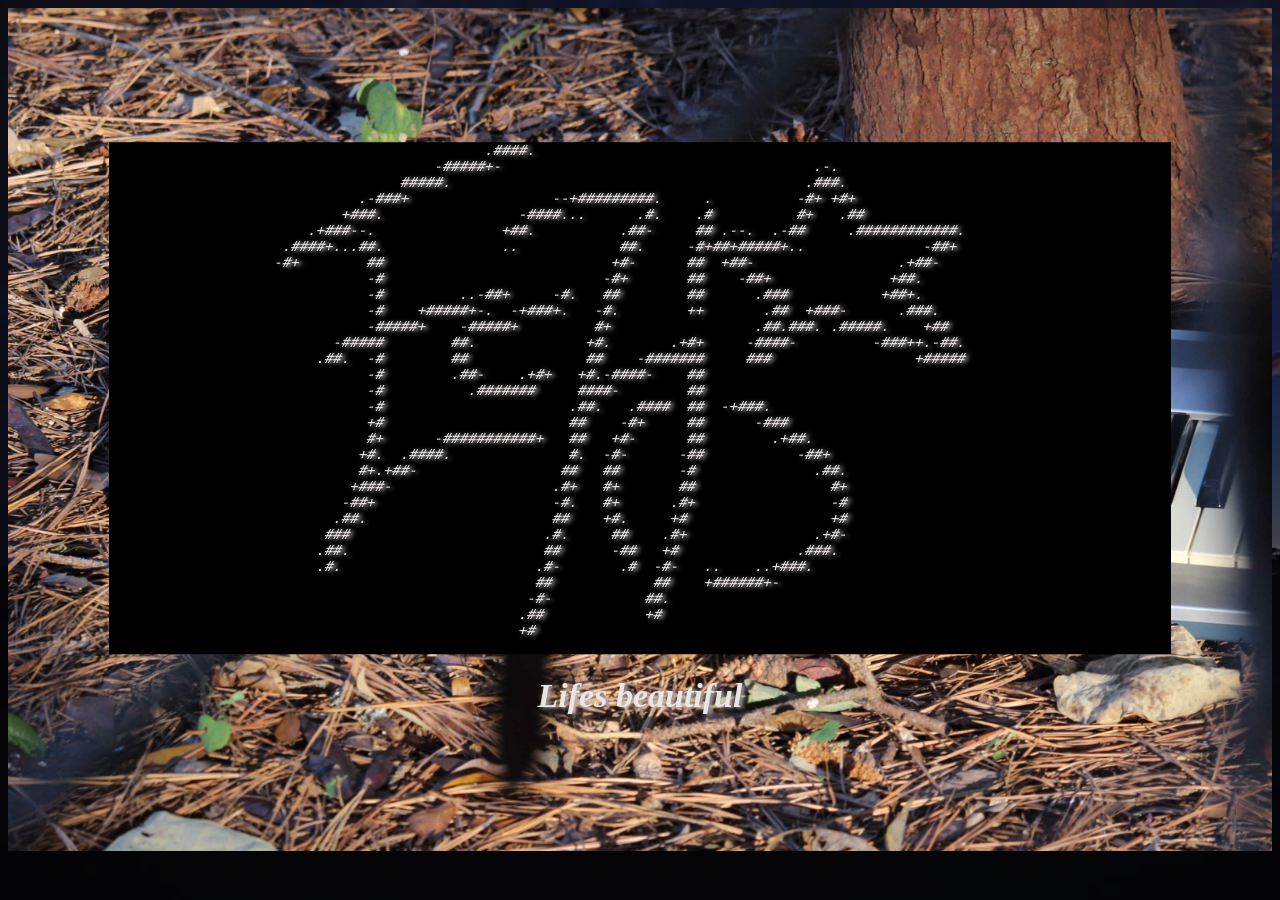
<file: index.html>
<!DOCTYPE html>
<html lang="en">
<head>
  <meta name="viewport" content="width=device-width, initial-scale=1.0">
  <link rel="stylesheet" type="text/css" href="style.css" media="screen" />
  <title>Echo</title>

</head>
</html>

<div class="container">
    <img src="images/head.jpg" style="width: 100%; height: auto;">
    <div class="textover">  <pre class="ascii-art" style="background-color:black">
                                .####.                                                               
                          -#####+-                                     .-.                           
                      #####.                                          .###.                          
                 .-###+                 --+#########.     .          -#+ +#+                         
               +###.                -####...      .#.    .#          #+   .##                        
           .+###--.               +##.          .##-     ## .--.  .-##     .############.            
        .####+...##.              ..            ##.     -#+##+#####+..              -##+             
       -#+        ##                           +#-      ##  +##-                 .+##-               
                  -#                          -#+       ##    -##+              +##.                 
                  -#         ..-##+     -#.   ##        ##      .###           +##+.                 
                  -#    +#####+-.  -+###+.   -#.        ++       .##  +###-      .###.               
                  -#####+    -#####+         #+                 .##.###. .#####.    +##              
              -#####        ##.             +#.       .+#+     -####-         -###++.-##.            
            .##.  -#        ##              ##    -#######     ###                 +#####            
                  -#        .##-    .+#+   +#.-####-    ##                                           
                  -#          .#######     ####-        ##                                           
                  -#                      .##.   .####  ##  -+###.                                   
                  +#                      ##    -#+     ##      -###                                 
                  #+      -###########+   ##   +#-      ##        .+##.                              
                 +#.  .####.              #.  -#-      -##           -##+                            
                 #+.+##-                 ##   ##       -#              .##.                          
                +###-                   .#+   #+       ##                #+                          
               -##+                     -#.   #+      .#+                -#                          
              .##.                      ##    +#.     +#                 +#                          
             ###                       .#.     ##    .#+               .+#-                          
            .##.                       ##      -##   +#              .###.                           
            .#.                       .#-       .#  -#-   ..    ..+###.                              
                                      ##            ##    +######+-                                  
                                     -#-           ##.                                               
                                    .##            +#                                                
                                    +#                                                               
                                                                                                                              
</pre>
<h1>Lifes beautiful</h1>
</div>
</file>
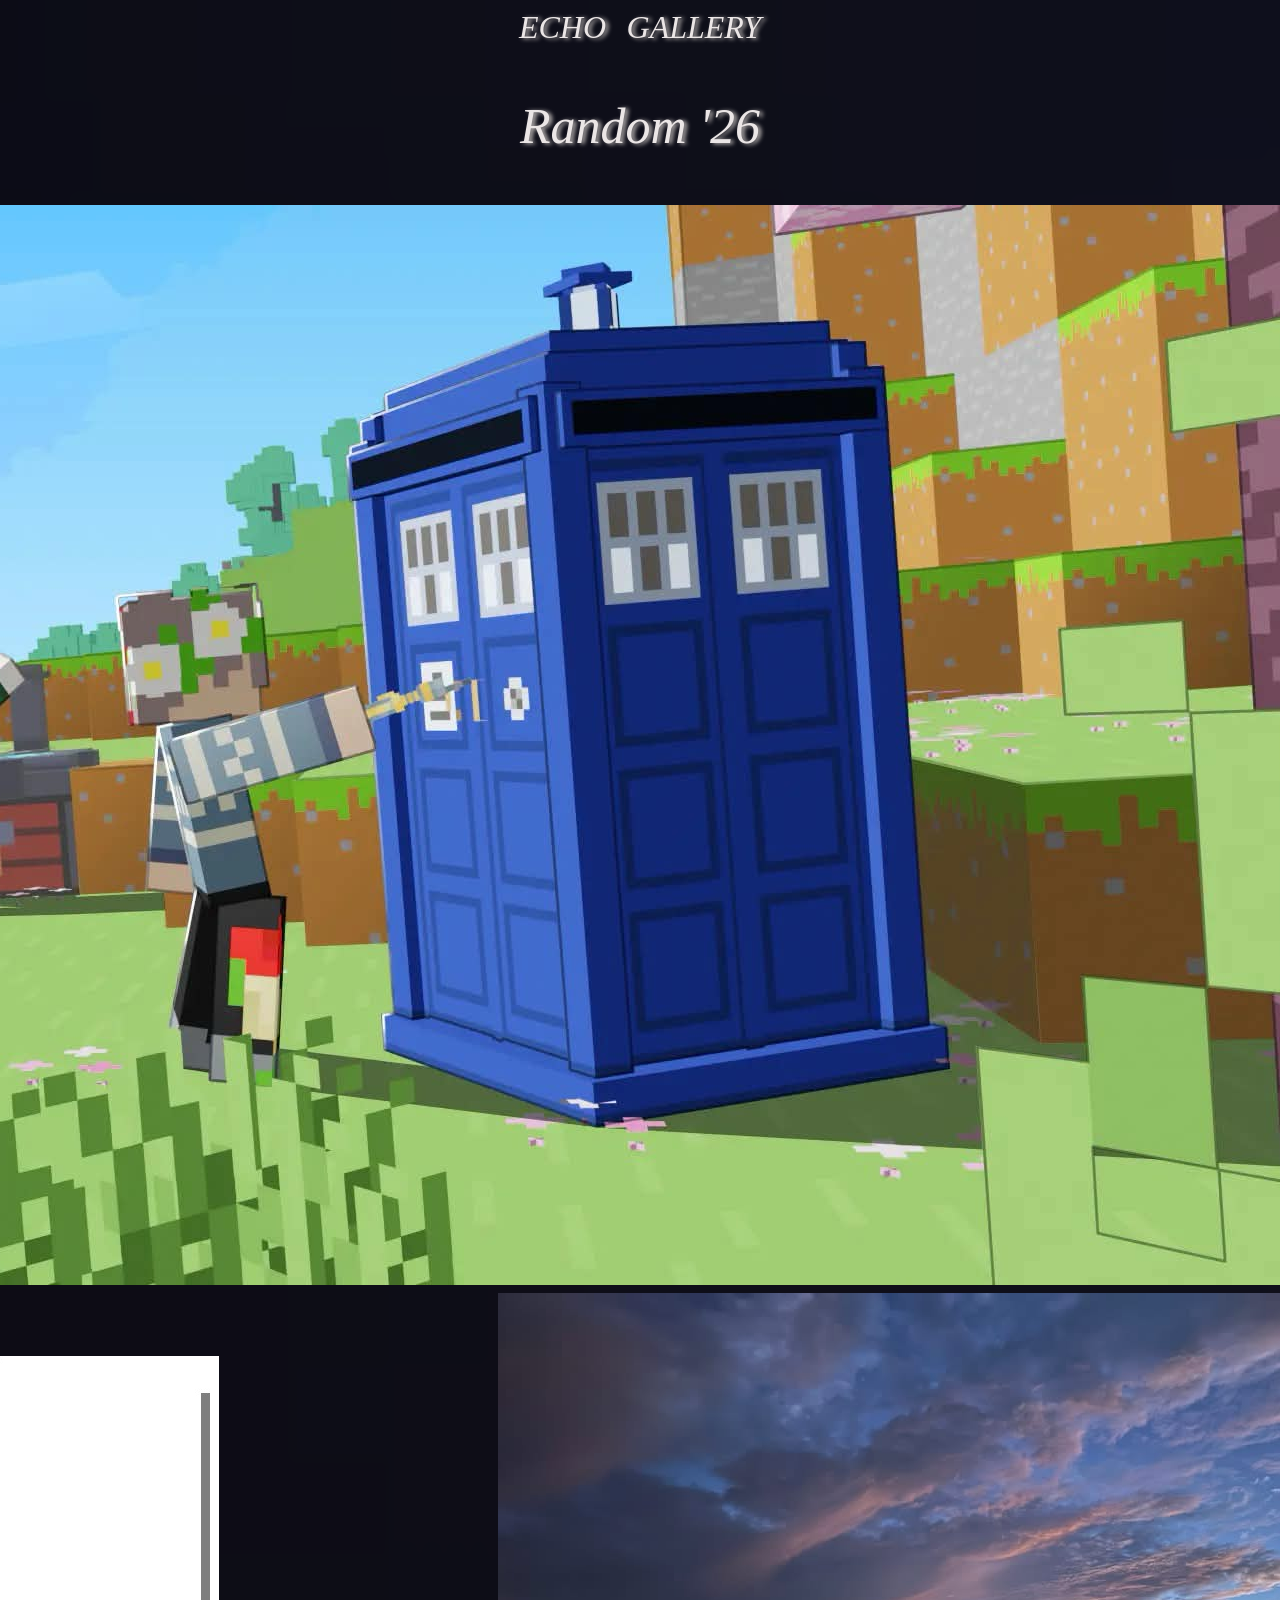
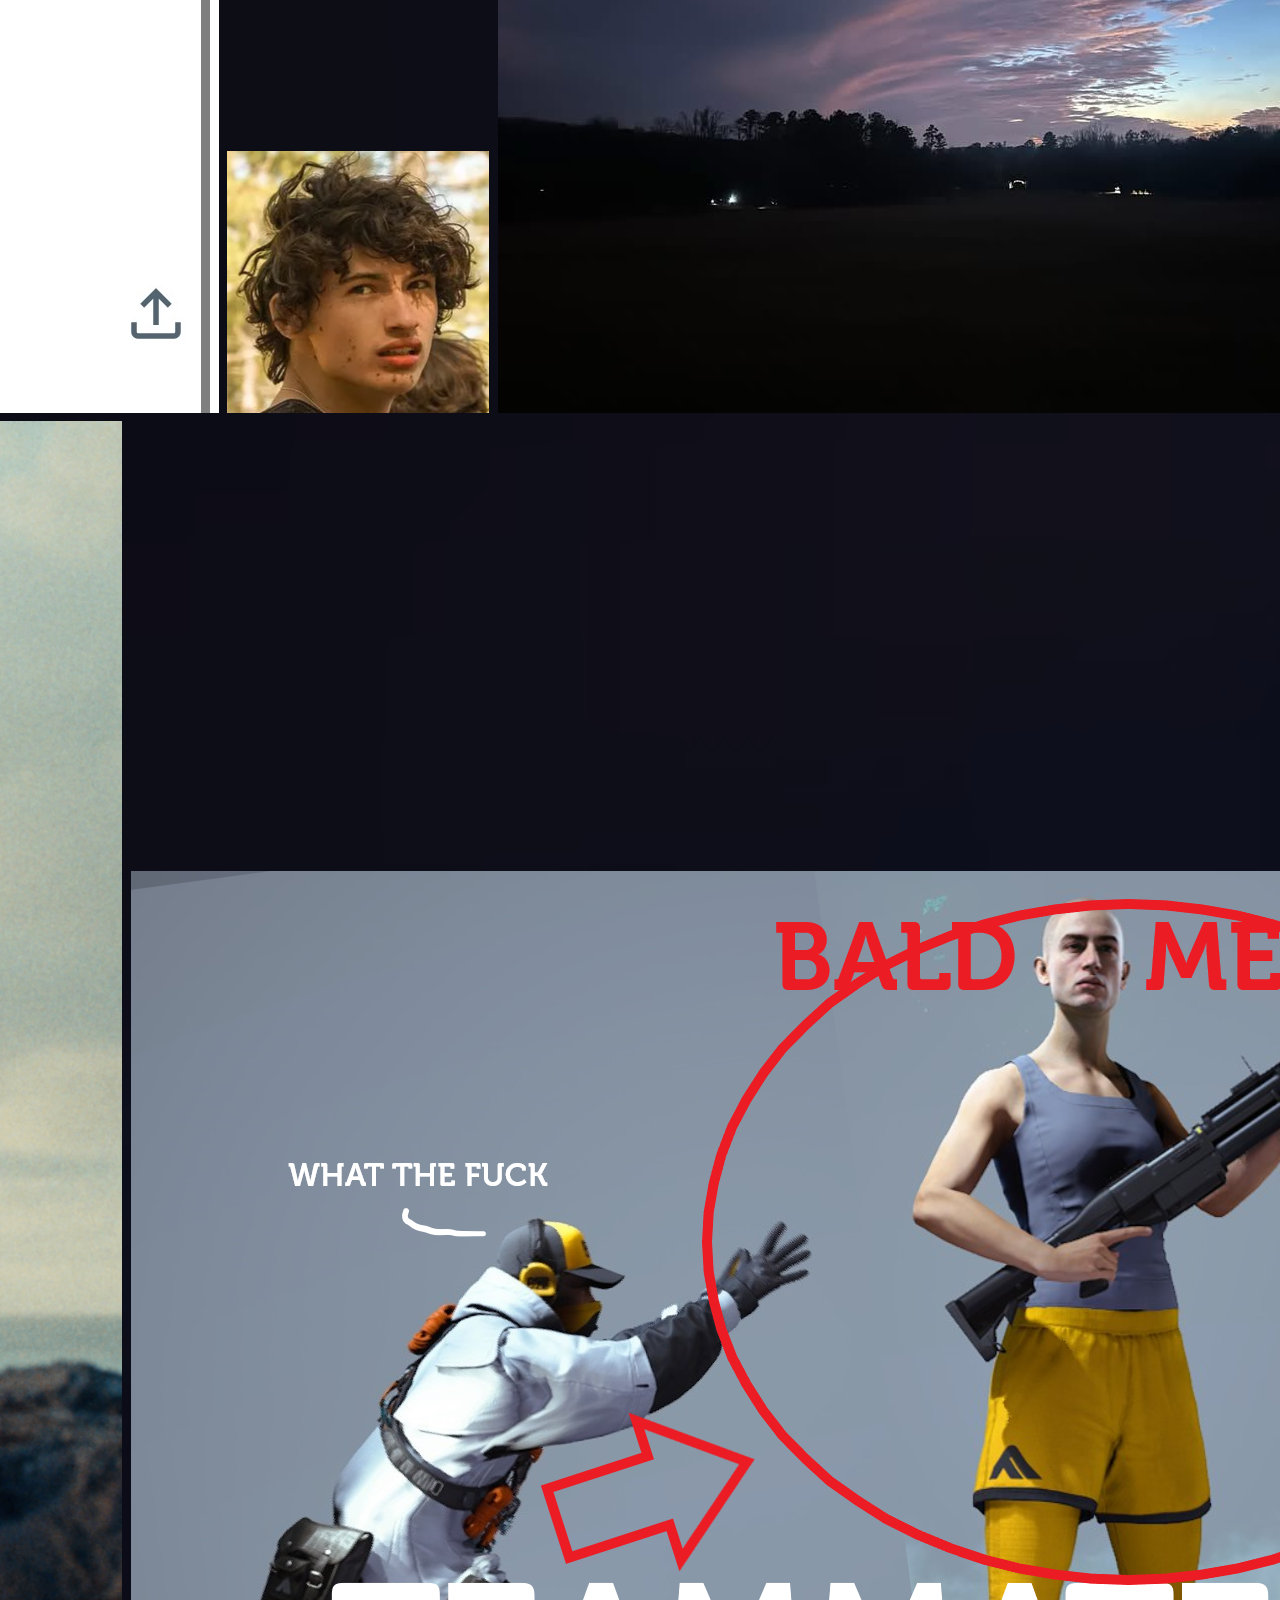
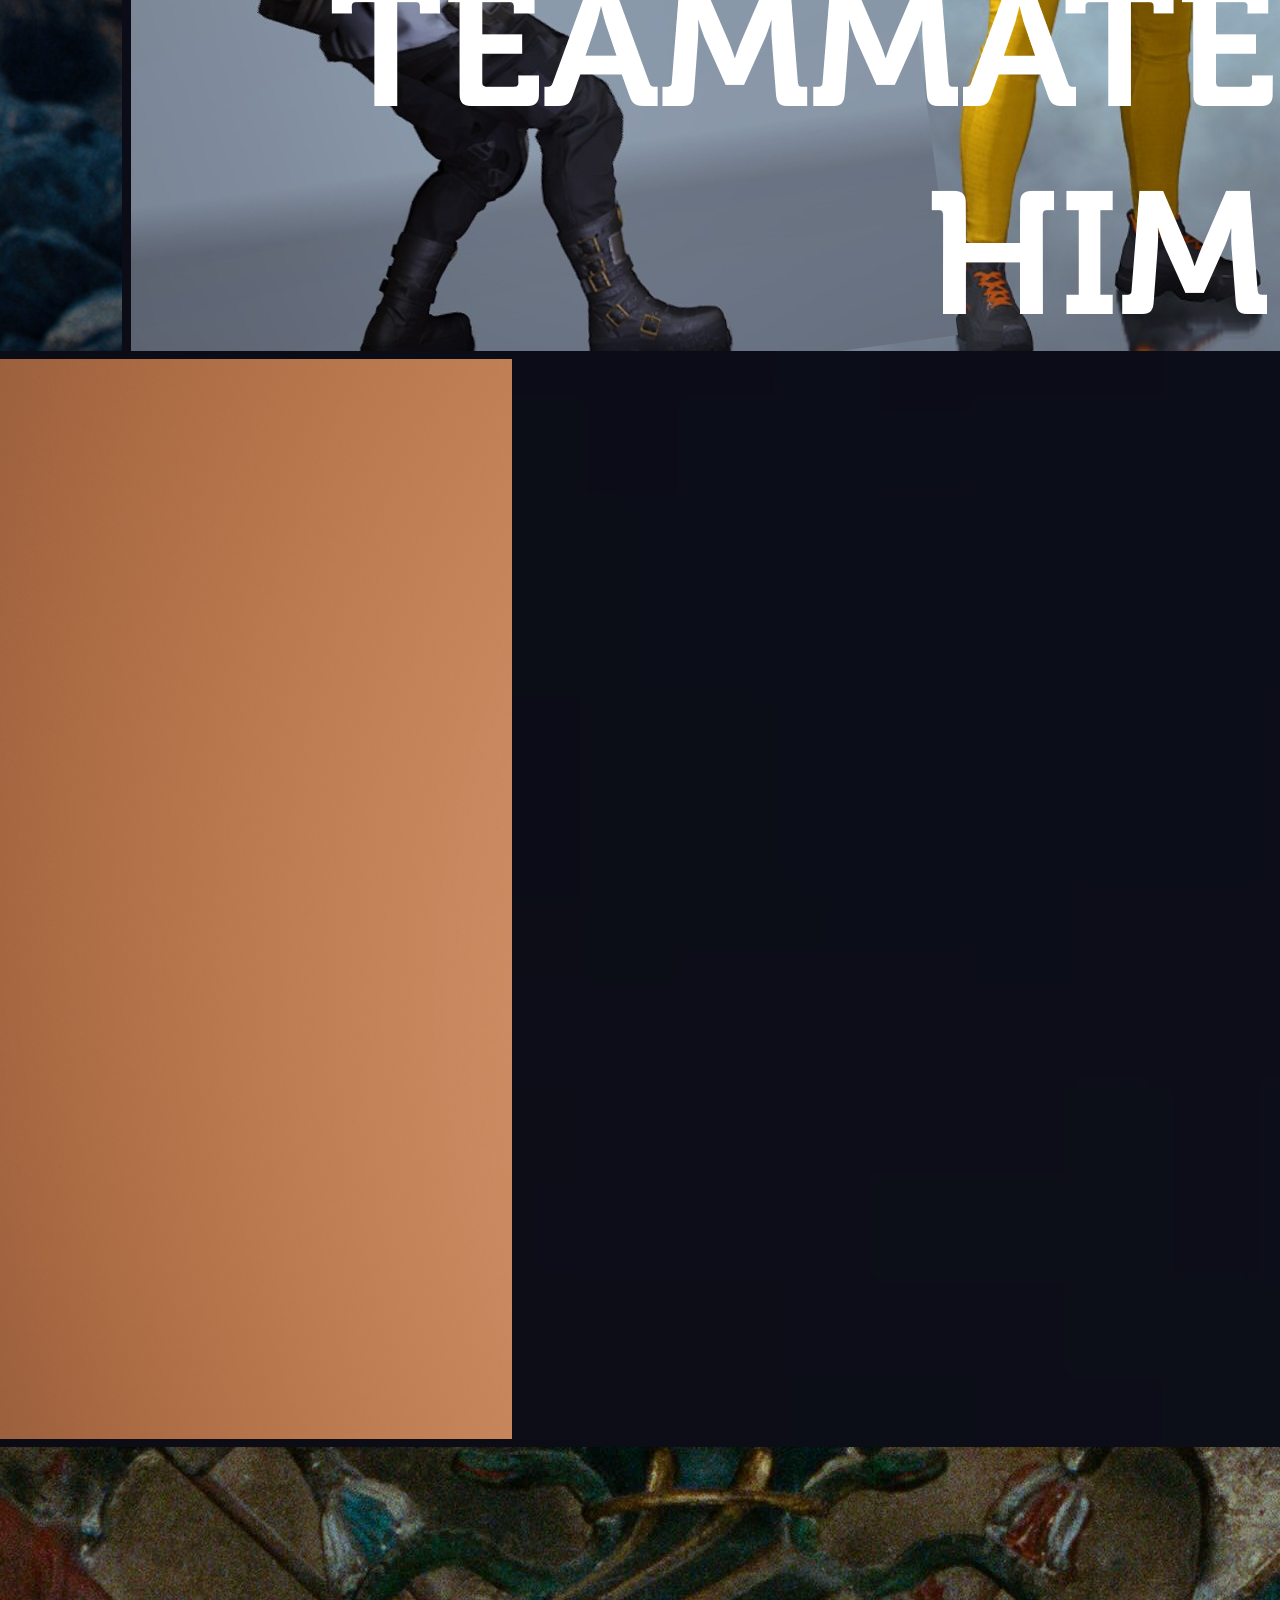
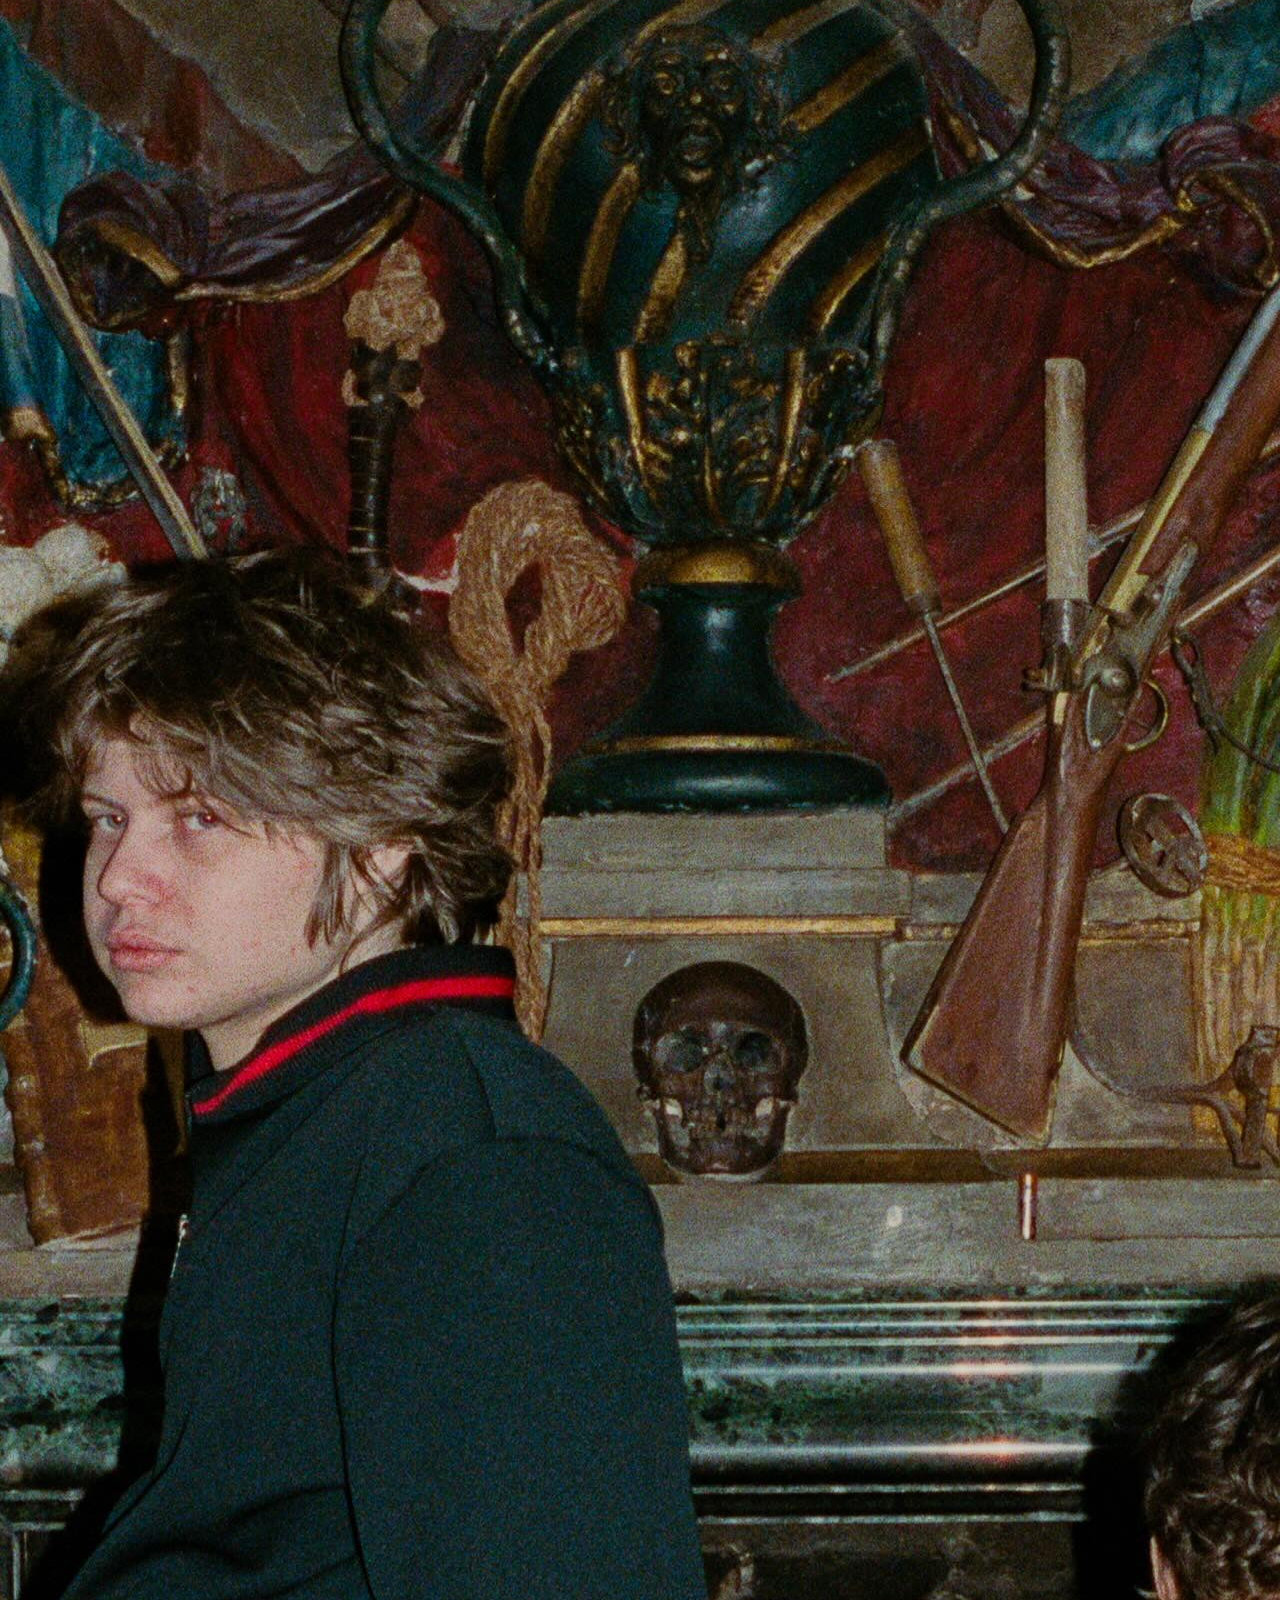
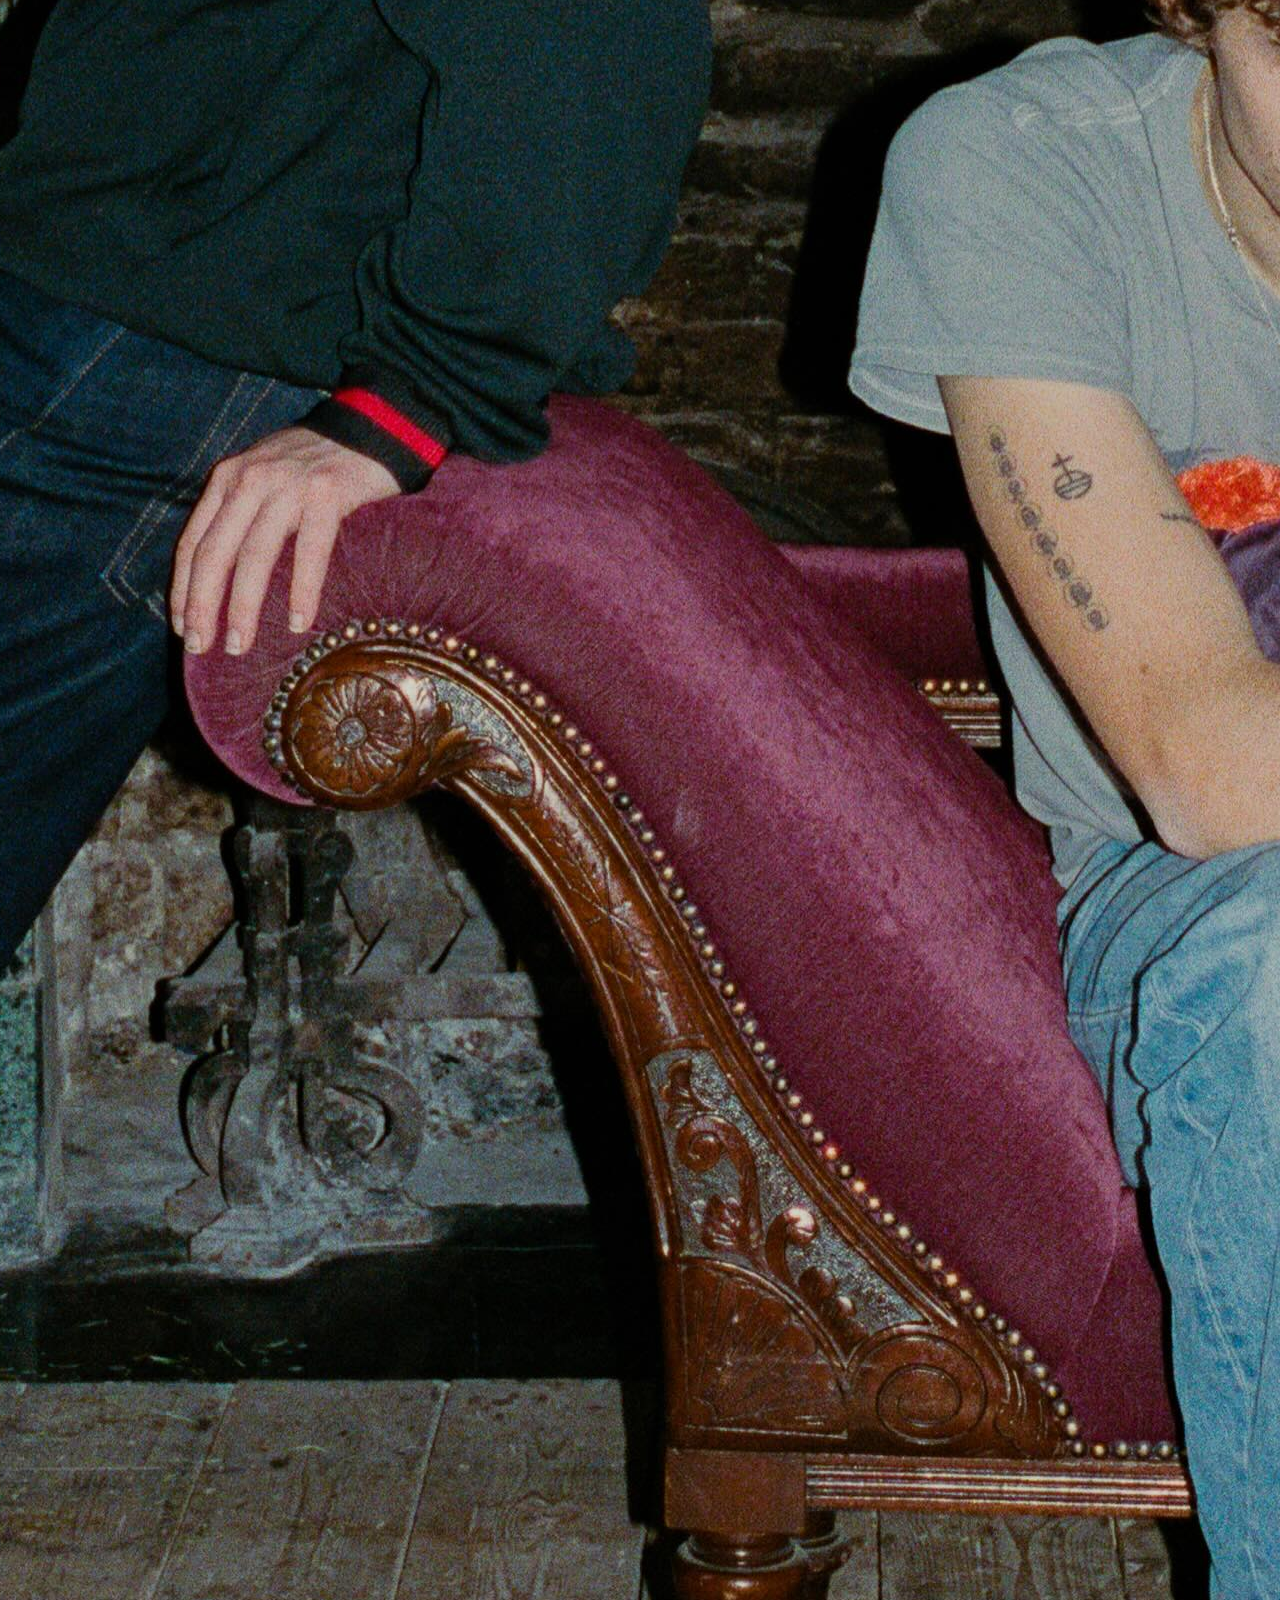
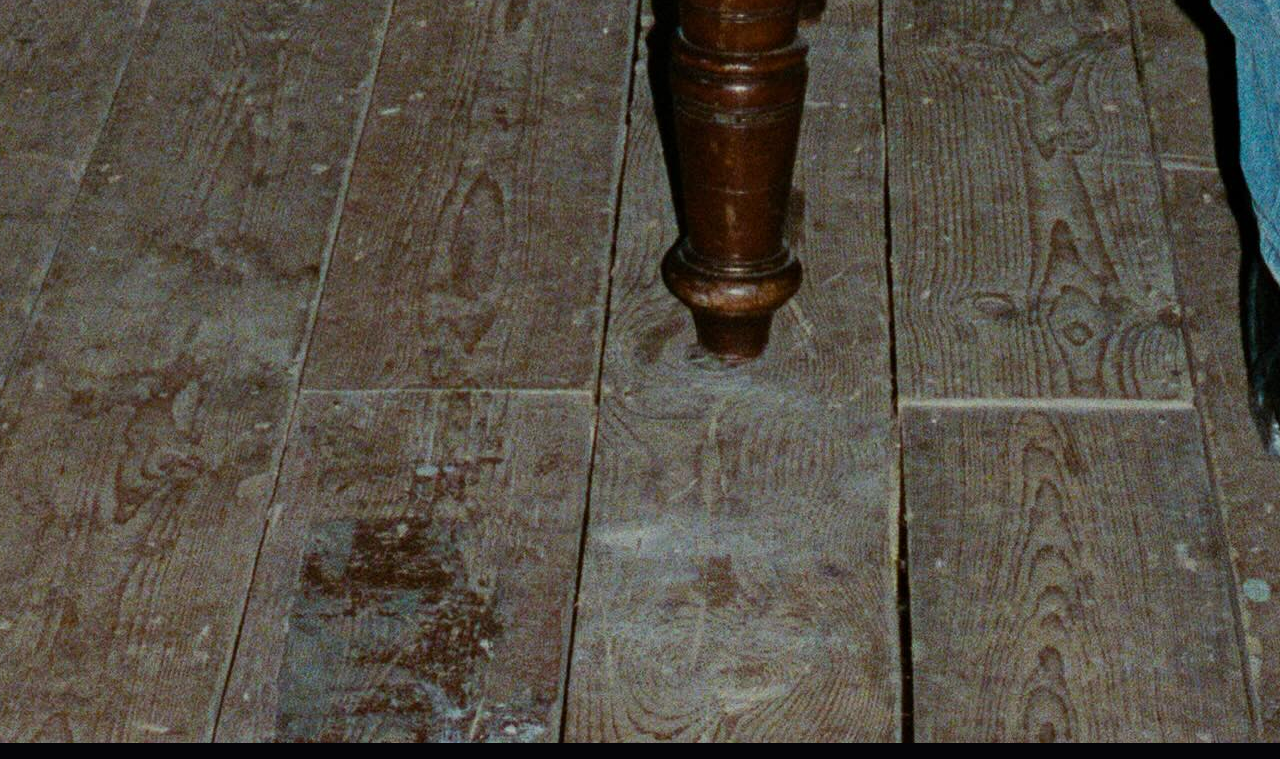
<file: gallery.html>
<!DOCTYPE html>
<head>
  <meta name="viewport" content="width=device-width, initial-scale=1.0">
  <link rel="stylesheet" type="text/css" href="style.css" media="screen" />
  <title>Echo - The Gallery</title>
</head>
<div class="header">
<button type="button" onclick="location.href='index.html'">ECHO</button>

<button class="gallery-btn-gallerysec" onclick="location.href='gallery.html'" >GALLERY</button>

</div>
<style>
  .gallery {
    text-align: left;
    font-size: 50px;
  }
</style>
<p class="gallery">Random '26</p>


<div class="row"> <!-- Placeholders-->
  <div class="column">
    <img src="images/gallery/random2026/img3.jpg">
    <img src="images/gallery/random2026/img2.jpg"> 
    <img src="images/gallery/random2026/img1.jpeg">

  </div>
  <div class="column">
    <img src="images/gallery/random2026/img4.png">
    <img src="images/gallery/random2026/img5.png"> 
    <img src="images/profilepics/2026-1.png">
    <img src="images/infoheader.jpg">
  </div>
  <div class="column">
    <img src="images/profilepics/2026-2.png">
    <img src="images/gallery/random2026/img6.png">
    <img src="images/gallery/random2026/img7.png">
    <img src="images/gallery/random2026/img8.jpg">
  </div>
</div>
</file>
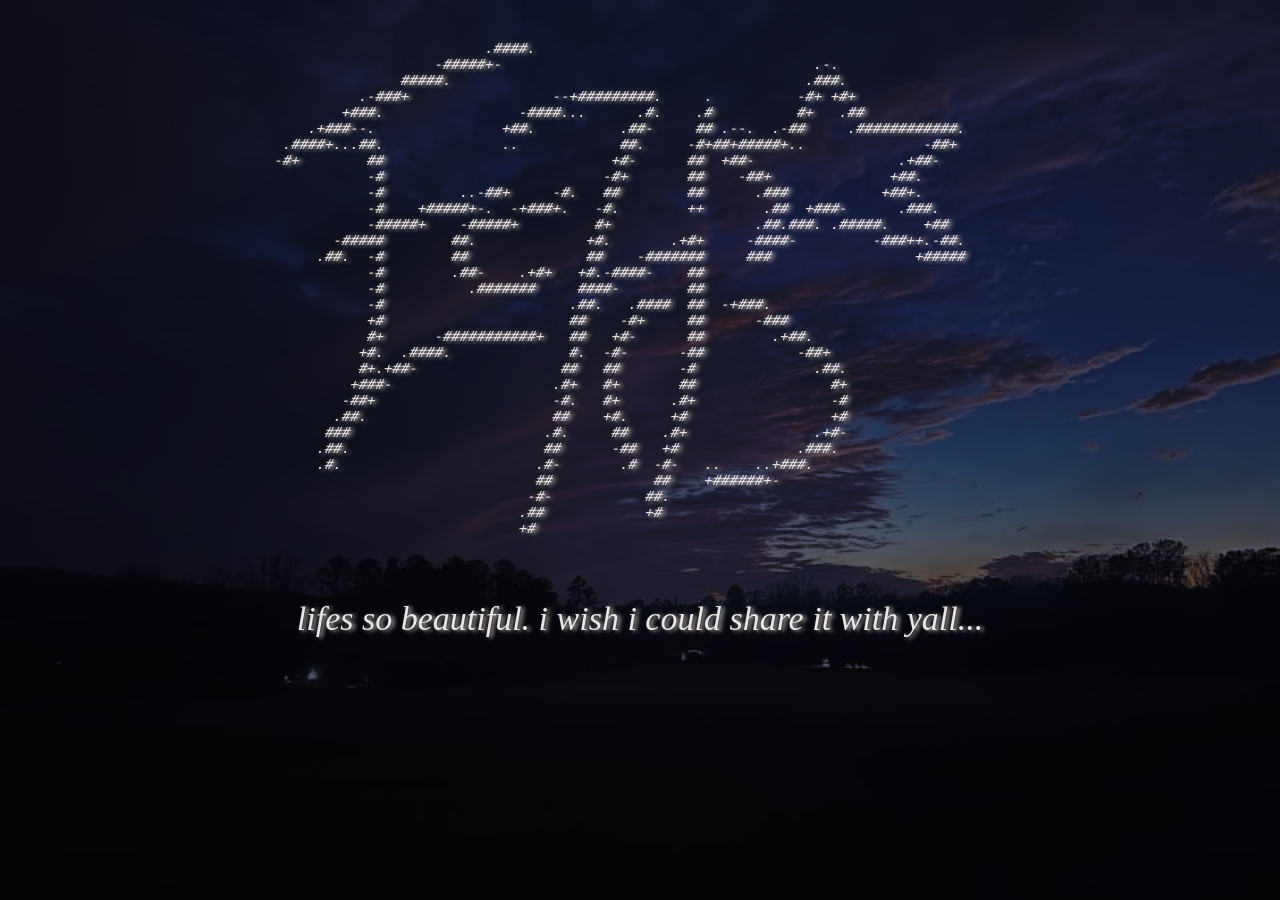
<file: indeex.html>
<head>
  <meta name="viewport" content="width=device-width, initial-scale=1.0">
  <link rel="stylesheet" type="text/css" href="style.css" media="screen" />
  <title>Echo</title>

</head>
<body class="header">
  <pre class="ascii-art">                                                                                      
                                .####.                                                               
                          -#####+-                                     .-.                           
                      #####.                                          .###.                          
                 .-###+                 --+#########.     .          -#+ +#+                         
               +###.                -####...      .#.    .#          #+   .##                        
           .+###--.               +##.          .##-     ## .--.  .-##     .############.            
        .####+...##.              ..            ##.     -#+##+#####+..              -##+             
       -#+        ##                           +#-      ##  +##-                 .+##-               
                  -#                          -#+       ##    -##+              +##.                 
                  -#         ..-##+     -#.   ##        ##      .###           +##+.                 
                  -#    +#####+-.  -+###+.   -#.        ++       .##  +###-      .###.               
                  -#####+    -#####+         #+                 .##.###. .#####.    +##              
              -#####        ##.             +#.       .+#+     -####-         -###++.-##.            
            .##.  -#        ##              ##    -#######     ###                 +#####            
                  -#        .##-    .+#+   +#.-####-    ##                                           
                  -#          .#######     ####-        ##                                           
                  -#                      .##.   .####  ##  -+###.                                   
                  +#                      ##    -#+     ##      -###                                 
                  #+      -###########+   ##   +#-      ##        .+##.                              
                 +#.  .####.              #.  -#-      -##           -##+                            
                 #+.+##-                 ##   ##       -#              .##.                          
                +###-                   .#+   #+       ##                #+                          
               -##+                     -#.   #+      .#+                -#                          
              .##.                      ##    +#.     +#                 +#                          
             ###                       .#.     ##    .#+               .+#-                          
            .##.                       ##      -##   +#              .###.                           
            .#.                       .#-       .#  -#-   ..    ..+###.                              
                                      ##            ##    +######+-                                  
                                     -#-           ##.                                               
                                    .##            +#                                                
                                    +#                                                               
                                                                                                                              
</pre>

</body>
<body>
<p>lifes so beautiful. i wish i could share it with yall...</p>

</body>
</file>
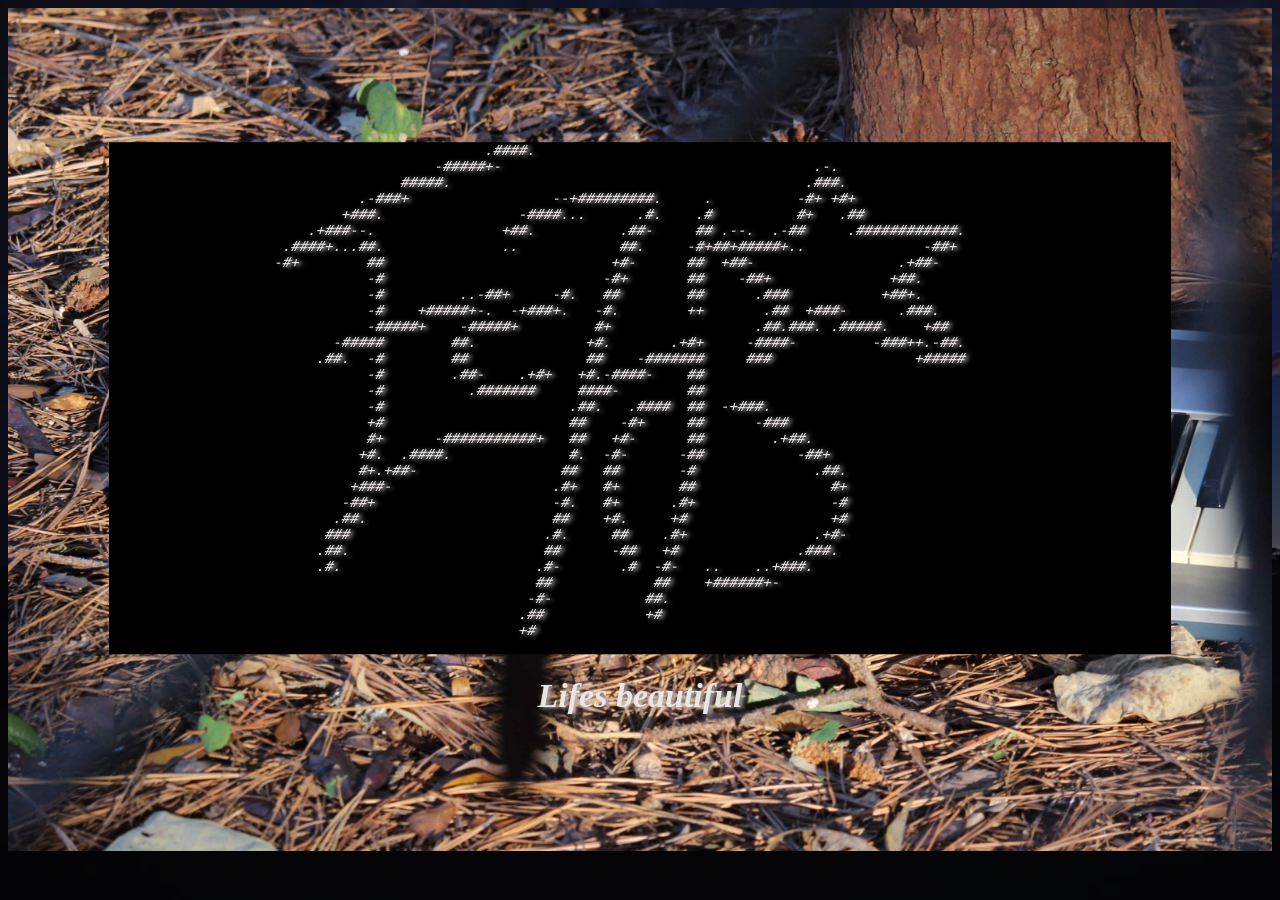
<file: info.html>
<!-- this here cause I might want to bring it back later, probably not though. -Echo 5-29-2026 -->



<!DOCTYPE html>
<head>
  <meta http-equiv="refresh" content="0; url=index.html">
  <meta name="viewport" content="width=device-width, initial-scale=1.0">
  <link rel="stylesheet" type="text/css" href="style.css" media="screen" /> 
  <title>Echo - Info</title>
</head>
<div class="header">
<button type="button" onclick="location.href='index.html'">ECHO</button>

<button class="info-btn-infosec" onclick="location.href='info.html'" >INFO</button>

<button class="gallery-btn-infosec" onclick="location.href='gallery.html'" >GALLERY</button>

</div>

<style>
  .centeredtext {
    text-align: center;
  }
</style>


<div>
<img src="images/profilepics/2026-2.png" style="display: block; margin-left: auto; margin-right: auto; box-shadow: 1px 7px 5px rgba(0, 0, 0, 0.3); border-radius: 10px;" height="200" width="200">
<p class="centeredtext">Hey, I'm Echo</p>
<p class="centeredtext">I'm a Wiki Curator for the AmbleLabs mod wikis</p>
<!--<p class="centeredtext">I also work with TimeTheory (on tiktok) for their MC server</p> not sure about adding this yet. -->
<p class="centeredtext">and I don't have much more to say so uhh</p>
<p class="centeredtext">yeah.</p>
</div>
<p>&ensp;</p>
<div>

<p class="centeredtext">Find me here:</p>
<p class="centeredtext"><a href="https://amblelabs.dev" target="_blank">AmbleLabs</a>, <a href="https://github.com/EchoDidAThing1048" target="_blank">GitHub</a></p>
<p>&ensp;</p>
<p class="centeredtext">Contact Me!</p>
<p class="centeredtext"><a href="https://discordapp.com/users/968991384239489124" target="_blank">Discord</a> <!--or <a href="mailto:1echo.finity@gmail.com" target="_blank">Email</a>--></p>


</div>
</file>
<file: style.css>
/* Global font: Courier New and italic text with fallbacks */
html, body, * {
    color:#ebe6e6;
    font-size: 34px;
    font-style: italic;
    text-shadow: #bbb6b4 3px 1px 4px;
    align-content: middle;
}

/* Ensure form elements inherit the font and style (explicit) */
input, textarea, select, button {
	font-family: inherit;
	font-style: inherit;
    color: inherit;
}

button {
    border: none;
    background: none;
    font-size:xx-large;;
    transition-duration: 0.4s;
}

button:hover {
    font-size: 110%;
}

body {
    margin: 10;
    padding: 0;
    background-color: #1d1e29; /* #0f123a */
    display:flex;
  flex-direction: column;
    justify-content:center;
  align-items: center;
  background-image: url('/images/infoheader.jpg');
  background-size: cover;
  background-blend-mode: soft-light;
}

/* Responsive layout - makes a two column-layout instead of four columns */
@media screen and (max-width: 800px) {
  .column {
    flex: 50%;
    max-width: 50%;
  }
}

/* Responsive layout - makes the two columns stack on top of each other instead of next to each other */
@media screen and (max-width: 600px) {
  .column {
    flex: 100%;
    max-width: 100%;
  }
}

.ascii-art {
    font-family: monospace;
    white-space: pre;
    text-align: center;
    text-fit: scale-down;
    font-size: min(1.5vw, 14px);
}

.container {
  position: relative;
  text-align: center;
  color: white;
}

.textover {
  position: absolute;
  top: 50%;
  left: 50%;
  transform: translate(-50%, -50%);
}
</file>
